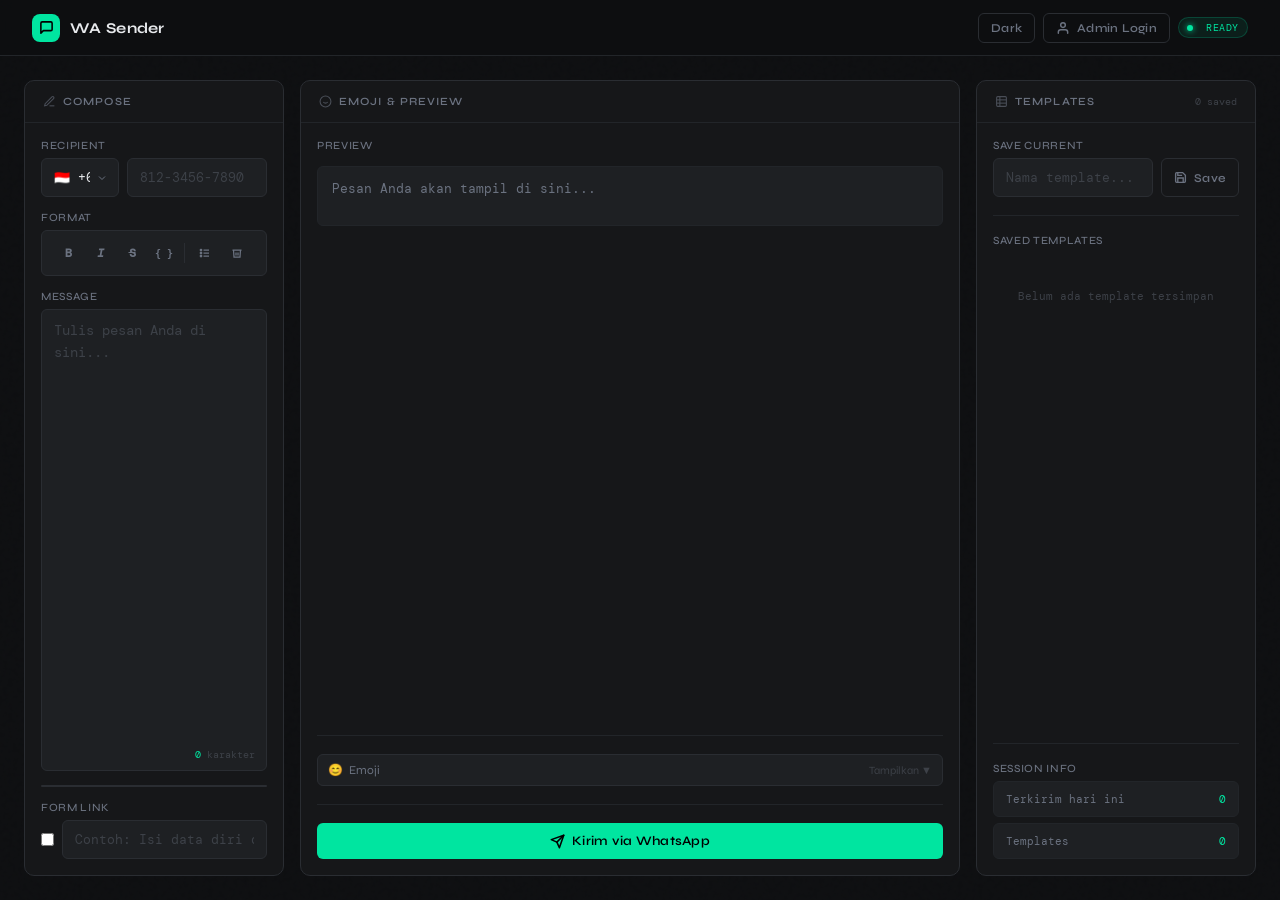
<file: views/index.html>
<!DOCTYPE html>
<html lang="id">
<head>
<meta charset="UTF-8">
<meta name="viewport" content="width=device-width, initial-scale=1.0">
<title>WA Sender — Minimal</title>
<link rel="preconnect" href="https://fonts.googleapis.com">
<link href="https://fonts.googleapis.com/css2?family=DM+Mono:wght@300;400;500&family=Syne:wght@400;500;600;700&display=swap" rel="stylesheet">
<link rel="stylesheet" href="/static/css/index.css">
</head>
<body>

<header>
  <div class="logo">
    <div class="logo-icon">
      <svg viewBox="0 0 24 24" fill="none" stroke="#000" stroke-width="2.5" stroke-linecap="round" stroke-linejoin="round">
        <path d="M21 15a2 2 0 0 1-2 2H7l-4 4V5a2 2 0 0 1 2-2h14a2 2 0 0 1 2 2z"/>
      </svg>
    </div>
    WA Sender
  </div>
  <div class="flex-row">
    <button class="btn btn-ghost btn-sm" id="themeToggle" type="button" onclick="toggleTheme()" aria-label="Ganti tema"></button>
    <a class="btn btn-ghost btn-sm" href="/admin/login" aria-label="Login Admin">
      <svg width="14" height="14" viewBox="0 0 24 24" fill="none" stroke="currentColor" stroke-width="2.5" stroke-linecap="round" stroke-linejoin="round">
        <path d="M20 21v-2a4 4 0 0 0-4-4H8a4 4 0 0 0-4 4v2"/>
        <circle cx="12" cy="7" r="4"/>
      </svg>
      Admin Login
    </a>
    <div class="header-badge"><span class="live-dot"></span> &nbsp;READY</div>
  </div>
</header>

<div class="app">

  <div class="panel" style="animation-delay:0s">
    <div class="panel-header">
      <div class="panel-title">
        <svg width="13" height="13" viewBox="0 0 24 24" fill="none" stroke="currentColor" stroke-width="2"><path d="M12 20h9"/><path d="M16.5 3.5a2.121 2.121 0 0 1 3 3L7 19l-4 1 1-4L16.5 3.5z"/></svg>
        Compose
      </div>
    </div>
    <div class="panel-body">

      <div>
        <label>Recipient</label>
        <div class="phone-row">
          <select class="country-code" id="countryCode">
            <option value="62">🇮🇩 +62</option>
            <option value="1">🇺🇸 +1</option>
            <option value="44">🇬🇧 +44</option>
            <option value="65">🇸🇬 +65</option>
            <option value="60">🇲🇾 +60</option>
            <option value="61">🇦🇺 +61</option>
            <option value="81">🇯🇵 +81</option>
            <option value="82">🇰🇷 +82</option>
            <option value="86">🇨🇳 +86</option>
            <option value="91">🇮🇳 +91</option>
          </select>
          <input type="tel" id="phoneNumber" placeholder="812-3456-7890" style="flex:1">
        </div>
      </div>

      <div>
        <label>Format</label>
        <div class="fmt-toolbar">
          <button class="fmt-btn" onclick="wrapText('*','*')" title="Bold">B</button>
          <button class="fmt-btn" onclick="wrapText('_','_')" title="Italic" style="font-style:italic">I</button>
          <button class="fmt-btn" onclick="wrapText('~','~')" title="Strikethrough" style="text-decoration:line-through">S</button>
          <button class="fmt-btn" onclick="wrapText('```','```')" title="Monospace" style="font-family:monospace;font-size:10px">{ }</button>
          <div class="fmt-sep"></div>
          <button class="fmt-btn" onclick="insertText('\n• ')" title="Bullet">
            <svg width="12" height="12" viewBox="0 0 24 24" fill="none" stroke="currentColor" stroke-width="2.5"><line x1="9" y1="6" x2="20" y2="6"/><line x1="9" y1="12" x2="20" y2="12"/><line x1="9" y1="18" x2="20" y2="18"/><circle cx="4" cy="6" r="1.5" fill="currentColor"/><circle cx="4" cy="12" r="1.5" fill="currentColor"/><circle cx="4" cy="18" r="1.5" fill="currentColor"/></svg>
          </button>
          <button class="fmt-btn" onclick="clearMsg()" title="Clear">
            <svg width="12" height="12" viewBox="0 0 24 24" fill="none" stroke="currentColor" stroke-width="2.5"><polyline points="3 6 5 6 21 6"/><path d="M19 6l-1 14H6L5 6"/><path d="M10 11v6"/><path d="M14 11v6"/></svg>
          </button>
        </div>
      </div>

      <div class="message-wrap flex-1">
        <label>Message</label>
        <textarea id="message" placeholder="Tulis pesan Anda di sini..." oninput="updatePreview(); updateCharCount()"></textarea>
        <div class="msg-meta"><span id="charCount">0</span> karakter</div>
      </div>

      <div class="char-bar"><div class="char-bar-fill" id="charBar" style="width:0%"></div></div>

      <div>
        <label>Form Link</label>
        <div class="flex-row">
          <input type="checkbox" id="useFormLink" style="width:auto;flex:0">
          <input type="text" id="formLinkText" placeholder="Contoh: Isi data diri di sini" style="flex:1">
        </div>
      </div>

    </div>
  </div>

  <div class="panel" style="animation-delay:0.07s">
    <div class="panel-header">
      <div class="panel-title">
        <svg width="13" height="13" viewBox="0 0 24 24" fill="none" stroke="currentColor" stroke-width="2"><circle cx="12" cy="12" r="10"/><path d="M8 13s1.5 2 4 2 4-2 4-2"/><line x1="9" y1="9" x2="9.01" y2="9"/><line x1="15" y1="9" x2="15.01" y2="9"/></svg>
        Emoji & Preview
      </div>
    </div>
    <div class="panel-body">

      <div style="flex:1; display:flex; flex-direction:column; gap:8px;">
        <label>Preview</label>
        <div class="preview-bubble" id="preview">Pesan Anda akan tampil di sini...</div>
      </div>

      <div class="divider"></div>

      <div>
        <div class="emoji-toggle" onclick="toggleEmoji()">
          <span><span>😊</span> <span>Emoji</span></span>
          <span class="emoji-toggle-icon" id="emojiToggleIcon">Tampilkan ▼</span>
        </div>
        <div id="emojiContainer" class="emoji-section hidden">
          <div class="emoji-tabs">
            <button class="etab active" onclick="showEmojiCat(0,this)">😊</button>
            <button class="etab" onclick="showEmojiCat(1,this)">🎉</button>
            <button class="etab" onclick="showEmojiCat(2,this)">💼</button>
            <button class="etab" onclick="showEmojiCat(3,this)">❤️</button>
            <button class="etab" onclick="showEmojiCat(4,this)">🌟</button>
            <button class="etab" onclick="showEmojiCat(5,this)">🤝</button>
          </div>
          <div class="emoji-grid" id="emojiGrid"></div>
        </div>
      </div>

      <div class="divider"></div>

      <button class="btn btn-primary" onclick="sendMessage()">
        <svg width="15" height="15" viewBox="0 0 24 24" fill="none" stroke="currentColor" stroke-width="2.5" stroke-linecap="round" stroke-linejoin="round"><line x1="22" y1="2" x2="11" y2="13"/><polygon points="22 2 15 22 11 13 2 9 22 2"/></svg>
        Kirim via WhatsApp
      </button>

    </div>
  </div>

  <div class="panel" style="animation-delay:0.14s">
    <div class="panel-header">
      <div class="panel-title">
        <svg width="13" height="13" viewBox="0 0 24 24" fill="none" stroke="currentColor" stroke-width="2"><rect x="3" y="3" width="18" height="18" rx="2"/><line x1="3" y1="9" x2="21" y2="9"/><line x1="3" y1="15" x2="21" y2="15"/><line x1="9" y1="3" x2="9" y2="21"/></svg>
        Templates
      </div>
      <span style="font-family:var(--mono);font-size:10px;color:var(--text-dim)" id="tplCount">0 saved</span>
    </div>
    <div class="panel-body">

      <div>
        <label>Save Current</label>
        <div class="save-tpl-row">
          <input type="text" id="tplName" placeholder="Nama template...">
          <button class="btn btn-ghost btn-sm" onclick="saveTemplate()">
            <svg width="13" height="13" viewBox="0 0 24 24" fill="none" stroke="currentColor" stroke-width="2.5"><path d="M19 21H5a2 2 0 0 1-2-2V5a2 2 0 0 1 2-2h11l5 5v11a2 2 0 0 1-2 2z"/><polyline points="17 21 17 13 7 13 7 21"/><polyline points="7 3 7 8 15 8"/></svg>
            Save
          </button>
        </div>
      </div>

      <div class="divider"></div>

      <div style="flex:1; overflow:hidden; display:flex; flex-direction:column; gap:8px;">
        <label>Saved Templates</label>
        <div class="template-list" id="templateList"></div>
        <div id="tplEmpty" style="text-align:center;padding:20px 0;font-family:var(--mono);font-size:11px;color:var(--text-dim);">
          Belum ada template tersimpan
        </div>
      </div>

      <div class="divider"></div>

      <div>
        <label>Session Info</label>
        <div style="display:flex;flex-direction:column;gap:6px;">
          <div class="send-info-row">
            <span class="send-info-label">Terkirim hari ini</span>
            <span class="send-info-val" id="sentCount">0</span>
          </div>
          <div class="send-info-row">
            <span class="send-info-label">Templates</span>
            <span class="send-info-val" id="tplCountVal">0</span>
          </div>
        </div>
      </div>

    </div>
  </div>

</div>

<div class="toast" id="toast">
  <div class="toast-dot"></div>
  <span id="toastMsg"></span>
</div>

<script src="/static/js/theme.js"></script>
<script src="/static/js/emoji.js"></script>
<script src="/static/js/message.js"></script>
<script src="/static/js/templates.js"></script>
<script src="/static/js/send.js"></script>
</body>
</html>
</file>
<file: static/css/index.css>
:root {
    --bg: #0e0f11;
    --surface: #161719;
    --surface2: #1e2023;
    --border: #2a2d32;
    --border-subtle: #222529;
    --accent: #00e5a0;
    --accent-dim: rgba(0,229,160,0.08);
    --accent-mid: rgba(0,229,160,0.18);
    --text: #e8eaed;
    --text-muted: #6b7280;
    --text-dim: #3d4148;
    --danger: #ff5b6b;
    --warn: #f5a623;
    --mono: 'DM Mono', monospace;
    --sans: 'Syne', sans-serif;
    --radius: 10px;
    --radius-sm: 6px;
  }

  body[data-theme="light"] {
    --bg: #f4f4f5;
    --surface: #ffffff;
    --surface2: #f4f4f5;
    --border: #e4e4e7;
    --border-subtle: #e5e7eb;
    --accent: #0f766e;
    --accent-dim: rgba(15,118,110,0.08);
    --accent-mid: rgba(15,118,110,0.18);
    --text: #020617;
    --text-muted: #4b5563;
    --text-dim: #9ca3af;
  }

  *, *::before, *::after { box-sizing: border-box; margin: 0; padding: 0; }

  body {
    background: var(--bg);
    color: var(--text);
    font-family: var(--sans);
    min-height: 100vh;
    display: flex;
    flex-direction: column;
    overflow-x: hidden;
  }

  body::before {
    content: '';
    position: fixed;
    inset: 0;
    background-image: url("data:image/svg+xml,%3Csvg viewBox='0 0 200 200' xmlns='http://www.w3.org/2000/svg'%3E%3Cfilter id='n'%3E%3CfeTurbulence type='fractalNoise' baseFrequency='0.9' numOctaves='4' stitchTiles='stitch'/%3E%3C/filter%3E%3Crect width='100%25' height='100%25' filter='url(%23n)' opacity='0.04'/%3E%3C/svg%3E");
    pointer-events: none;
    z-index: 0;
    opacity: 0.4;
  }

  header {
    position: sticky;
    top: 0;
    z-index: 100;
    background: rgba(14,15,17,0.85);
    backdrop-filter: blur(16px);
    border-bottom: 1px solid var(--border-subtle);
    padding: 0 32px;
    height: 56px;
    display: flex;
    align-items: center;
    justify-content: space-between;
  }

  .logo {
    display: flex;
    align-items: center;
    gap: 10px;
    font-family: var(--sans);
    font-weight: 700;
    font-size: 15px;
    letter-spacing: 0.02em;
    color: var(--text);
  }

  .logo-icon {
    width: 28px; height: 28px;
    border-radius: 8px;
    background: var(--accent);
    display: flex; align-items: center; justify-content: center;
  }

  .logo-icon svg { width: 15px; height: 15px; }

  .header-badge {
    font-family: var(--mono);
    font-size: 10px;
    color: var(--accent);
    background: var(--accent-dim);
    border: 1px solid rgba(0,229,160,0.2);
    padding: 3px 8px;
    border-radius: 20px;
    letter-spacing: 0.06em;
  }

  .app {
    flex: 1;
    display: grid;
    grid-template-columns: 260px 1fr 280px;
    max-width: 1280px;
    margin: 0 auto;
    width: 100%;
    padding: 24px 24px;
    gap: 16px;
    position: relative;
    z-index: 1;
  }

  .panel {
    background: var(--surface);
    border: 1px solid var(--border);
    border-radius: var(--radius);
    overflow: hidden;
    display: flex;
    flex-direction: column;
  }

  .panel-header {
    padding: 14px 18px;
    border-bottom: 1px solid var(--border-subtle);
    display: flex;
    align-items: center;
    justify-content: space-between;
  }

  .panel-title {
    font-size: 11px;
    font-weight: 600;
    letter-spacing: 0.1em;
    text-transform: uppercase;
    color: var(--text-muted);
    display: flex;
    align-items: center;
    gap: 7px;
  }

  .panel-title svg { opacity: 0.6; }

  .panel-body { padding: 16px; flex: 1; display: flex; flex-direction: column; gap: 14px; }

  label {
    font-size: 11px;
    font-weight: 500;
    color: var(--text-muted);
    letter-spacing: 0.06em;
    text-transform: uppercase;
    display: block;
    margin-bottom: 6px;
  }

  input[type="text"], input[type="tel"], textarea, select {
    width: 100%;
    background: var(--surface2);
    border: 1px solid var(--border);
    border-radius: var(--radius-sm);
    color: var(--text);
    font-family: var(--mono);
    font-size: 13px;
    padding: 10px 12px;
    outline: none;
    transition: border-color 0.18s, box-shadow 0.18s;
    resize: none;
  }

  input:focus, textarea:focus, select:focus {
    border-color: var(--accent);
    box-shadow: 0 0 0 3px var(--accent-dim);
  }

  input::placeholder, textarea::placeholder { color: var(--text-dim); }

  .phone-row {
    display: flex;
    gap: 8px;
  }

  .country-code {
    width: 78px;
    flex-shrink: 0;
  }

  select {
    appearance: none;
    background-image: url("data:image/svg+xml,%3Csvg xmlns='http://www.w3.org/2000/svg' width='12' height='12' viewBox='0 0 24 24' fill='none' stroke='%236b7280' stroke-width='2'%3E%3Cpolyline points='6 9 12 15 18 9'%3E%3C/polyline%3E%3C/svg%3E");
    background-repeat: no-repeat;
    background-position: right 10px center;
    padding-right: 28px;
    cursor: pointer;
  }

  .message-wrap {
    position: relative;
    flex: 1;
    display: flex;
    flex-direction: column;
  }

  #message {
    flex: 1;
    min-height: 160px;
    line-height: 1.6;
    font-size: 13.5px;
    padding-bottom: 36px;
  }

  .msg-meta {
    position: absolute;
    bottom: 10px;
    right: 12px;
    font-family: var(--mono);
    font-size: 10px;
    color: var(--text-dim);
  }

  .msg-meta span { color: var(--accent); }

  .fmt-toolbar {
    display: flex;
    gap: 4px;
    padding: 8px 12px;
    background: var(--surface2);
    border: 1px solid var(--border);
    border-radius: var(--radius-sm);
  }

  .fmt-btn {
    width: 28px; height: 28px;
    display: flex; align-items: center; justify-content: center;
    background: transparent;
    border: none;
    border-radius: 5px;
    color: var(--text-muted);
    cursor: pointer;
    transition: background 0.15s, color 0.15s;
    font-family: var(--mono);
    font-size: 12px;
    font-weight: 600;
  }

  .fmt-btn:hover { background: var(--accent-dim); color: var(--accent); }

  .fmt-sep { width: 1px; background: var(--border); margin: 4px 2px; }

  .emoji-toggle {
    display: flex;
    align-items: center;
    justify-content: space-between;
    gap: 8px;
    cursor: pointer;
    padding: 8px 10px;
    background: var(--surface2);
    border-radius: var(--radius-sm);
    border: 1px solid var(--border);
    font-size: 12px;
    color: var(--text-muted);
  }

  .emoji-toggle span {
    display: inline-flex;
    align-items: center;
    gap: 6px;
  }

  .emoji-toggle-icon {
    font-size: 11px;
    color: var(--text-dim);
  }

  .emoji-section {
    margin-top: 8px;
  }

  .emoji-tabs {
    display: flex;
    gap: 2px;
    margin-bottom: 10px;
    background: var(--surface2);
    border-radius: var(--radius-sm);
    padding: 3px;
    border: 1px solid var(--border);
  }

  .etab {
    flex: 1;
    padding: 6px 4px;
    background: transparent;
    border: none;
    border-radius: 5px;
    font-size: 14px;
    cursor: pointer;
    transition: background 0.15s;
  }

  .etab.active { background: var(--surface); }
  .etab:hover { background: var(--accent-dim); }

  .emoji-grid {
    display: grid;
    grid-template-columns: repeat(7, 1fr);
    gap: 3px;
    max-height: 200px;
    overflow-y: auto;
    padding-right: 2px;
  }

  .emoji-grid::-webkit-scrollbar { width: 4px; }
  .emoji-grid::-webkit-scrollbar-track { background: transparent; }
  .emoji-grid::-webkit-scrollbar-thumb { background: var(--border); border-radius: 4px; }

  .emoji-btn {
    width: 100%;
    aspect-ratio: 1;
    display: flex;
    align-items: center;
    justify-content: center;
    font-size: 18px;
    background: transparent;
    border: none;
    border-radius: 6px;
    cursor: pointer;
    transition: background 0.12s, transform 0.1s;
    line-height: 1;
  }

  .emoji-btn:hover {
    background: var(--accent-dim);
    transform: scale(1.15);
  }

  .template-list {
    display: flex;
    flex-direction: column;
    gap: 8px;
    max-height: 320px;
    overflow-y: auto;
    padding-right: 2px;
  }

  .template-list::-webkit-scrollbar { width: 4px; }
  .template-list::-webkit-scrollbar-track { background: transparent; }
  .template-list::-webkit-scrollbar-thumb { background: var(--border); border-radius: 4px; }

  .tpl-card {
    background: var(--surface2);
    border: 1px solid var(--border-subtle);
    border-radius: var(--radius-sm);
    padding: 10px 12px;
    cursor: pointer;
    transition: border-color 0.15s, background 0.15s;
    position: relative;
  }

  .tpl-card:hover {
    border-color: var(--accent);
    background: var(--accent-dim);
  }

  .tpl-card-name {
    font-size: 11px;
    font-weight: 600;
    color: var(--text);
    letter-spacing: 0.04em;
    margin-bottom: 4px;
    display: flex;
    align-items: center;
    justify-content: space-between;
  }

  .tpl-card-preview {
    font-family: var(--mono);
    font-size: 11px;
    color: var(--text-muted);
    line-height: 1.5;
    white-space: nowrap;
    overflow: hidden;
    text-overflow: ellipsis;
  }

  .tpl-actions {
    display: flex;
    gap: 4px;
    opacity: 0;
    transition: opacity 0.15s;
  }

  .tpl-card:hover .tpl-actions { opacity: 1; }

  .tpl-act-btn {
    width: 20px; height: 20px;
    display: flex; align-items: center; justify-content: center;
    background: transparent;
    border: none;
    border-radius: 4px;
    color: var(--text-muted);
    cursor: pointer;
    font-size: 11px;
    transition: color 0.15s, background 0.15s;
  }

  .tpl-act-btn:hover { color: var(--accent); background: var(--accent-dim); }
  .tpl-act-btn.del:hover { color: var(--danger); background: rgba(255,91,107,0.1); }

  .save-tpl-row {
    display: flex;
    gap: 8px;
  }

  .save-tpl-row input { flex: 1; }

  .btn {
    display: inline-flex;
    align-items: center;
    justify-content: center;
    gap: 7px;
    padding: 10px 18px;
    border-radius: var(--radius-sm);
    border: none;
    font-family: var(--sans);
    font-size: 13px;
    font-weight: 600;
    cursor: pointer;
    transition: all 0.18s;
    letter-spacing: 0.02em;
    white-space: nowrap;
  }

  .btn-primary {
    background: var(--accent);
    color: #000;
    width: 100%;
  }

  .btn-primary:hover {
    background: #00ffb2;
    box-shadow: 0 0 24px rgba(0,229,160,0.3);
    transform: translateY(-1px);
  }

  .btn-primary:active { transform: translateY(0); }

  .btn-ghost {
    background: transparent;
    color: var(--text-muted);
    border: 1px solid var(--border);
  }

  .btn-ghost:hover { border-color: var(--accent); color: var(--accent); background: var(--accent-dim); }

  .btn-sm { padding: 7px 12px; font-size: 12px; }

  a.btn { text-decoration: none; }

  .send-panel .panel-body {
    gap: 12px;
  }

  .send-info-row {
    display: flex;
    justify-content: space-between;
    align-items: center;
    padding: 10px 12px;
    background: var(--surface2);
    border: 1px solid var(--border-subtle);
    border-radius: var(--radius-sm);
  }

  .send-info-label {
    font-family: var(--mono);
    font-size: 11px;
    color: var(--text-muted);
  }

  .send-info-val {
    font-family: var(--mono);
    font-size: 11px;
    color: var(--accent);
  }

  .toast {
    position: fixed;
    bottom: 28px;
    left: 50%;
    transform: translateX(-50%) translateY(60px);
    background: var(--surface);
    border: 1px solid var(--border);
    border-radius: 10px;
    padding: 12px 20px;
    font-size: 13px;
    font-family: var(--mono);
    display: flex;
    align-items: center;
    gap: 10px;
    z-index: 999;
    transition: transform 0.3s cubic-bezier(0.34,1.56,0.64,1), opacity 0.3s;
    opacity: 0;
    box-shadow: 0 8px 32px rgba(0,0,0,0.5);
    pointer-events: none;
  }

  .toast.show {
    transform: translateX(-50%) translateY(0);
    opacity: 1;
  }

  .toast.success { border-color: var(--accent); }
  .toast.error { border-color: var(--danger); }

  .toast-dot {
    width: 7px; height: 7px;
    border-radius: 50%;
    flex-shrink: 0;
  }

  .toast.success .toast-dot { background: var(--accent); box-shadow: 0 0 8px var(--accent); }
  .toast.error .toast-dot { background: var(--danger); }

  .preview-bubble {
    background: var(--surface2);
    border: 1px solid var(--border-subtle);
    border-radius: var(--radius-sm);
    padding: 12px 14px;
    font-family: var(--mono);
    font-size: 12.5px;
    line-height: 1.65;
    color: var(--text-muted);
    min-height: 60px;
    white-space: pre-wrap;
    word-break: break-word;
  }

  .preview-bubble em { color: var(--text); font-style: italic; }
  .preview-bubble strong { color: var(--text); font-weight: 600; }

  .char-bar {
    height: 2px;
    background: var(--border);
    border-radius: 1px;
    overflow: hidden;
  }

  .char-bar-fill {
    height: 100%;
    background: var(--accent);
    border-radius: 1px;
    transition: width 0.2s, background 0.2s;
  }

  .divider {
    height: 1px;
    background: var(--border-subtle);
    margin: 4px 0;
  }

  ::-webkit-scrollbar { width: 4px; height: 4px; }
  ::-webkit-scrollbar-track { background: transparent; }
  ::-webkit-scrollbar-thumb { background: var(--border); border-radius: 4px; }

  @keyframes fadeIn {
    from { opacity: 0; transform: translateY(8px); }
    to { opacity: 1; transform: translateY(0); }
  }

  .panel { animation: fadeIn 0.35s ease both; }
  .panel:nth-child(2) { animation-delay: 0.07s; }
  .panel:nth-child(3) { animation-delay: 0.14s; }

  .live-dot {
    width: 6px; height: 6px;
    border-radius: 50%;
    background: var(--accent);
    box-shadow: 0 0 6px var(--accent);
    animation: pulse 2s ease-in-out infinite;
    display: inline-block;
  }

  @keyframes pulse {
    0%, 100% { opacity: 1; box-shadow: 0 0 6px var(--accent); }
    50% { opacity: 0.4; box-shadow: 0 0 2px var(--accent); }
  }

  .flex-row { display: flex; align-items: center; gap: 8px; }
  .flex-1 { flex: 1; }

  .hidden { display: none !important; }

  /* Mobile layout */
  @media (max-width: 900px) {
    header {
      padding: 0 16px;
    }

    .app {
      grid-template-columns: 1fr;
      padding: 16px 14px 20px;
      gap: 12px;
    }

    .panel {
      width: 100%;
    }

    .panel-body {
      padding: 14px;
      gap: 12px;
    }

    .message-wrap #message {
      min-height: 140px;
    }
  }
</file>
